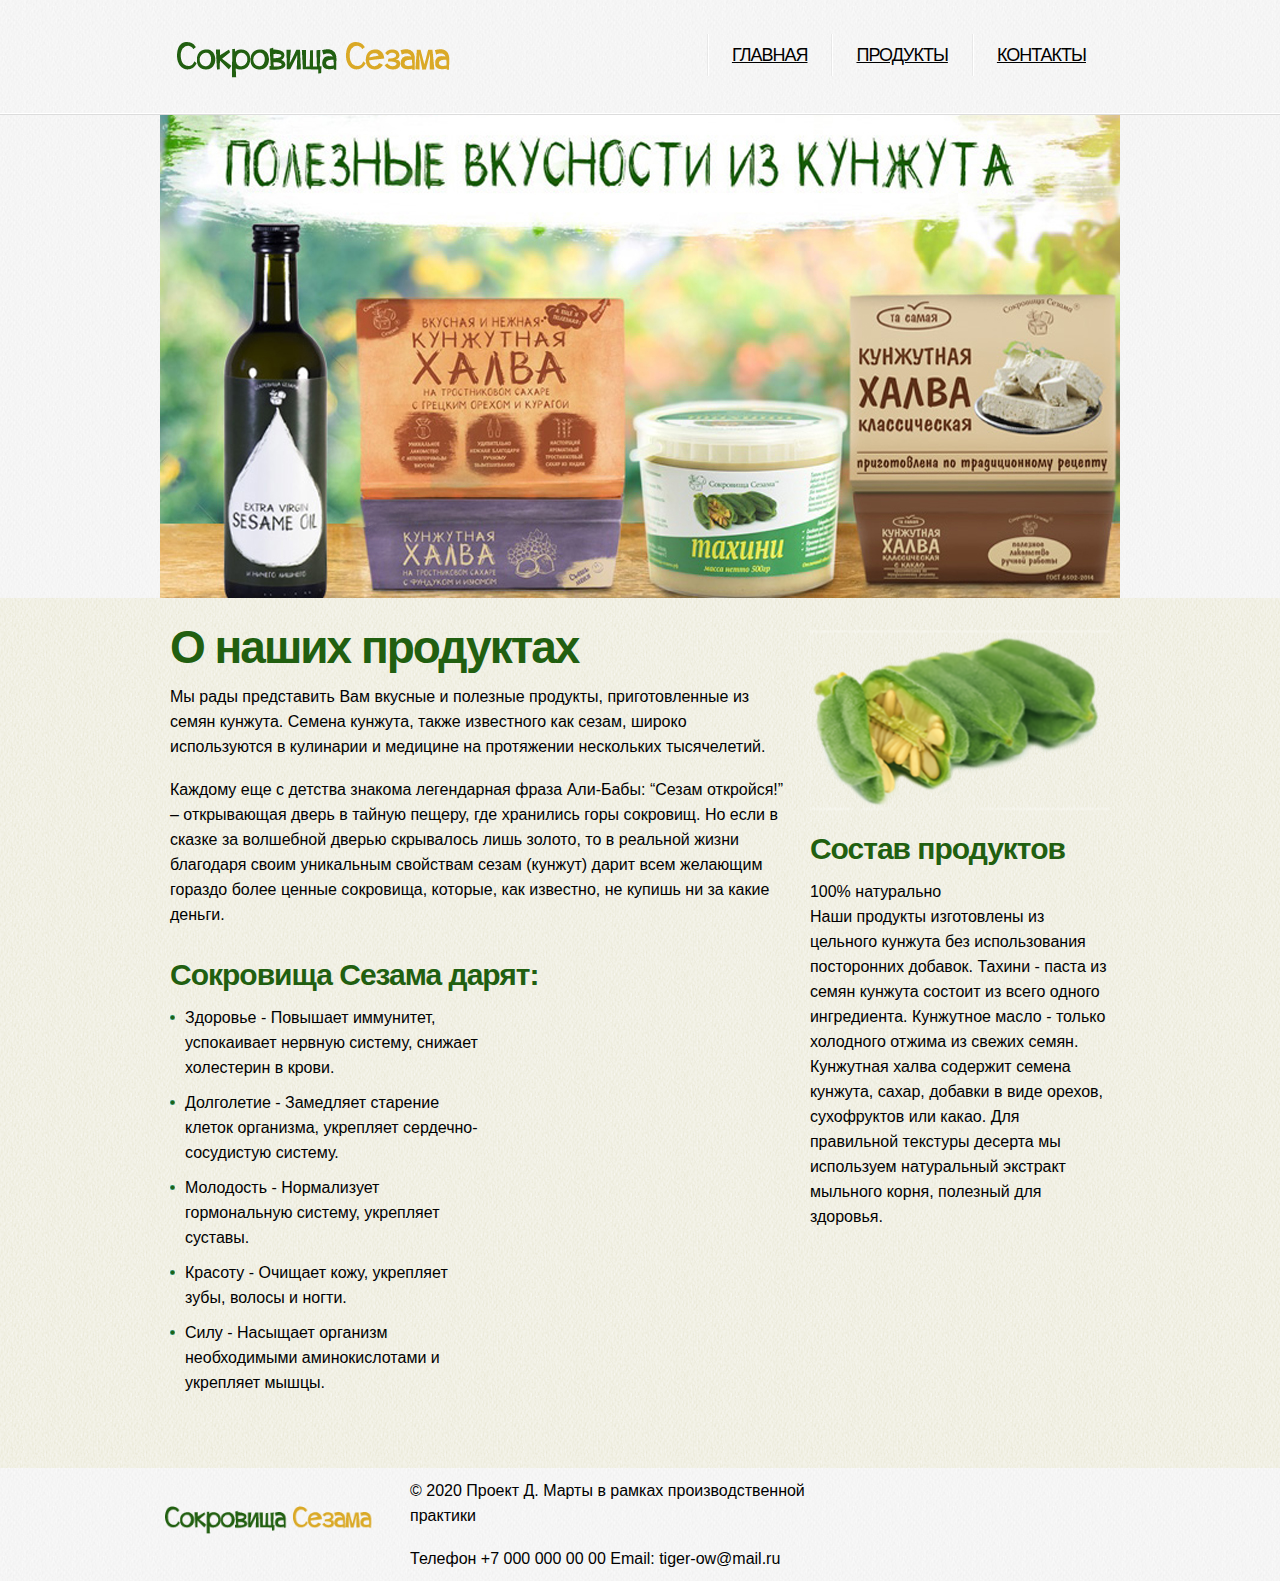
<file: index.html>
<html>
<head>
	<title>Сокровища Сезама</title>
	<meta name="description" content="Кунжутные продукты Сокровища Сезама - кунжутное масло, тахини и халва из кунжута на тростниковом сахаре, натуральные полезные продукты для здоровья." />
	<link rel="stylesheet" href="css/reset.css" type="text/css" media="screen">
	<link rel="stylesheet" href="css/style.css" type="text/css" media="screen">
	<link rel="stylesheet" href="css/zerogrid.css" type="text/css" media="all">
</head>
<body id="page1">
	<header>
		<div class="border-bot">
			<div class="main zerogrid">
				<h1><a href="index.html">Сокровища Сезама</a></h1>
				<nav>
					<ul class="menu">
						<li><a class="active" href="index.html">Главная</a></li>
						<li><a href="index-1.html">Продукты</a></li>
						<li><a href="contact.html">Контакты</a></li>
					</ul>
				</nav>
			</div>
		</div>
		<div class="row-bot">
			<div class="slider zerogrid">
		   		<div class="rslides_container">
					<ul class="rslides" id="slider">
						<li><img src="images/img1.jpg" alt="" /></li>
					</ul>
				</div>
		    </div>
	    </div>
	</header>
	<section id="content">
		<div class="main">
			<div class="zerogrid">
					<article class="col-2-3"><div class="wrap-col">
						<h2>О наших продуктах</h2>
						<p class="p2">Мы рады представить Вам вкусные и полезные продукты, приготовленные из семян кунжута. Семена кунжута, также известного как сезам, широко используются в кулинарии и медицине на протяжении нескольких тысячелетий.</p>
						<p class="p3">Каждому еще с детства знакома легендарная фраза Али-Бабы: “Сезам откройся!” – открывающая дверь в тайную пещеру, где хранились горы сокровищ. Но если в сказке за волшебной дверью скрывалось лишь золото, то в реальной жизни благодаря своим уникальным свойствам сезам (кунжут) дарит всем желающим гораздо более ценные сокровища, которые, как известно, не купишь ни за какие деньги.</p>
						<h3 class="p1">Сокровища Сезама дарят:</h3>
						<div class="row">
							<div class="col-1-2"><div style="padding-right: 0px;">
								<ul class="list-1">
									<li><a>Здоровье - Повышает иммунитет, успокаивает нервную систему, снижает холестерин в крови.</a></li>
									<li><a>Долголетие - Замедляет старение клеток организма, укрепляет сердечно-сосудистую систему.</a></li>
									<li><a>Молодость - Нормализует гормональную систему, укрепляет суставы.</a></li>
									<li><a>Красоту - Очищает кожу, укрепляет зубы, волосы и ногти.</a></li>
									<li><a>Силу - Насыщает организм необходимыми аминокислотами и укрепляет мышцы.</a></li>
								</ul>
							</div></div>
						</div>
					</div></article>
					<article class="col-1-3"><div class="wrap-col">
						<div class="indent-top indent-left">
								<figure class="img-indent-r"><img src="images/page1-img1.png"></a></figure>
							<h3>Состав продуктов</h3>
							<time class="tdate-1" datetime="2012-02-21">100% натурально</time>
							<p class="prev-indent-bot">Наши продукты изготовлены из цельного кунжута без использования посторонних добавок. Тахини - паста из семян кунжута состоит из всего одного ингредиента. Кунжутное масло - только холодного отжима из свежих семян. Кунжутная халва содержит семена кунжута, сахар, добавки в виде орехов, сухофруктов или какао. Для правильной текстуры десерта мы используем натуральный экстракт мыльного корня, полезный для здоровья.</p>
						</div>
					</div></article>
			</div>
		</div>
	</section>
	<footer>
		<div class="main">
			<div class="zerogrid">
					<div class="col-1-4">
							<a href="index.html"><img src="images/footer-logo.png" alt=""></a>
					</div>
					<div class="col-2-4">
						<div class="wrap-col indent-top2">
							<p class="prev-indent-bot">&copy; 2020 Проект Д. Марты в рамках производственной практики</p>
							<a>Телефон +7 000 000 00 00 Email: tiger-ow@mail.ru</a>
						</div>
					</div>
			</div>
		</div>
	</footer>
	<script type="text/javascript"> Cufon.now(); </script>
</body>
</html>
</file>
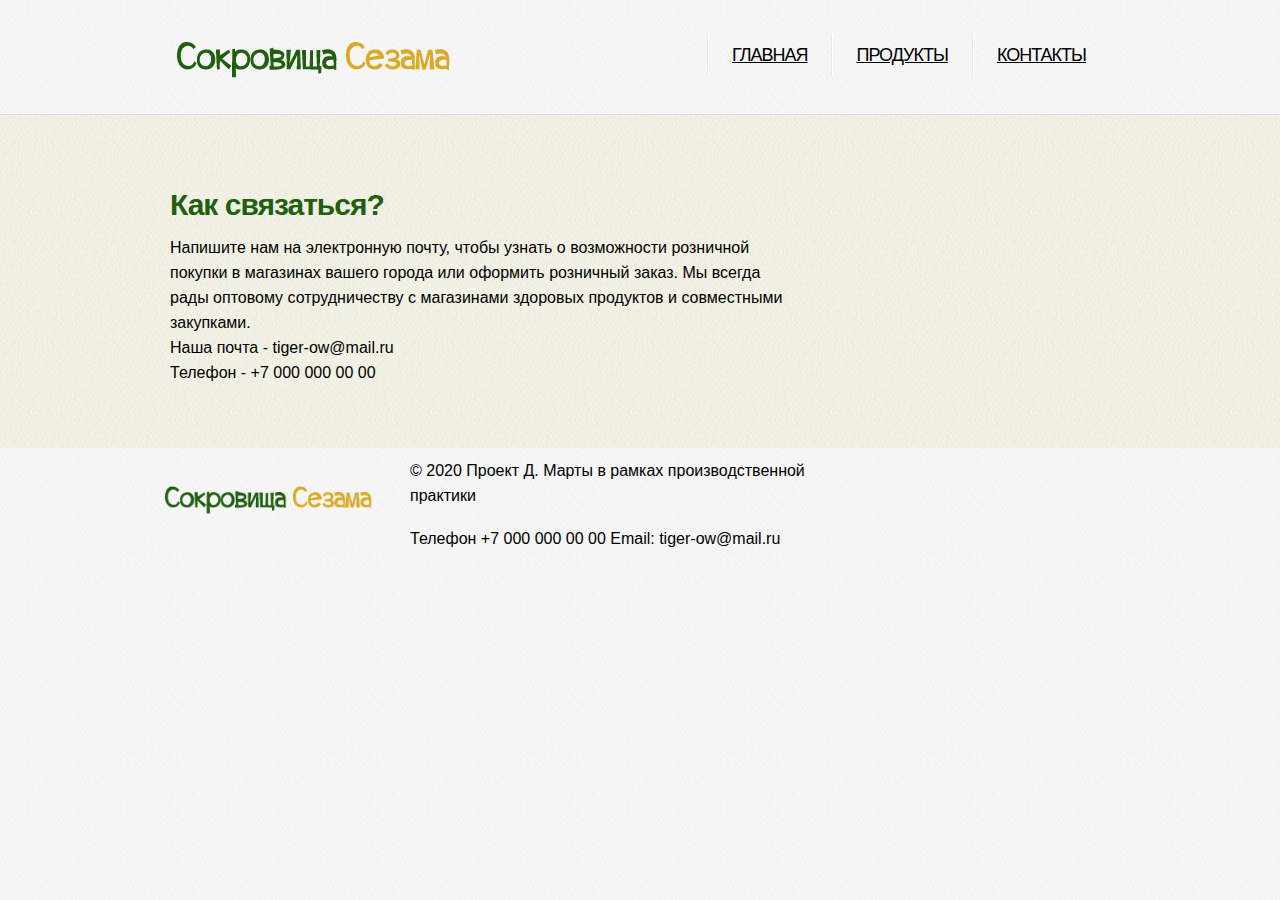
<file: contact.html>
<html>
<head>
	<title>Сокровища Сезама</title>
	<meta name="description" content="Сокровища Сезама - продукты из кунжута. Контакты организации, где купить, как заказать.." />
	<link rel="stylesheet" href="css/reset.css" type="text/css" media="screen">
	<link rel="stylesheet" href="css/style.css" type="text/css" media="screen">
	<link rel="stylesheet" href="css/zerogrid.css" type="text/css" media="all">
</head>
<body id="page5">
	<header>
		<div class="border-bot">
			<div class="main zerogrid">
				<h1><a href="index.html">Сокироща Сезама</a></h1>
				<nav>
					<ul class="menu">
						<li><a href="index.html">Главная</a></li>
						<li><a href="index-1.html">Продукты</a></li>
						<li><a class="active" href="contact.html">Контакты</a></li>
					</ul>
				</nav>
				<div class="clear"></div>
			</div>
		</div>
	</header>
	<section id="content">
		<div class="main">
			<div class="zerogrid">
					<article class="col-2-3"><div class="wrap-col">
						<h3>Как связаться?</h3>
						<ul class="list-4">
									<li>Напишите нам на электронную почту, чтобы узнать о возможности розничной покупки в магазинах вашего города или оформить розничный заказ. Мы всегда рады оптовому сотрудничеству с магазинами здоровых продуктов и совместными закупками.</a></li>
									<li>Наша почта - tiger-ow@mail.ru</li>
									<li>Телефон - +7 000 000 00 00</li>
								</ul>
					</div></article>
			</div>
		</div>
	</section>
<footer>
		<div class="main">
			<div class="zerogrid">
					<div class="col-1-4">
							<a href="index.html"><img src="images/footer-logo.png" alt=""></a>
					</div>
					<div class="col-2-4">
						<div class="wrap-col indent-top2">
							<p class="prev-indent-bot">&copy; 2020 Проект Д. Марты в рамках производственной практики</p>
							<a>Телефон +7 000 000 00 00 Email: tiger-ow@mail.ru</a>
						</div>
					</div>
			</div>
		</div>
	</footer>
</body>
</html>
</file>
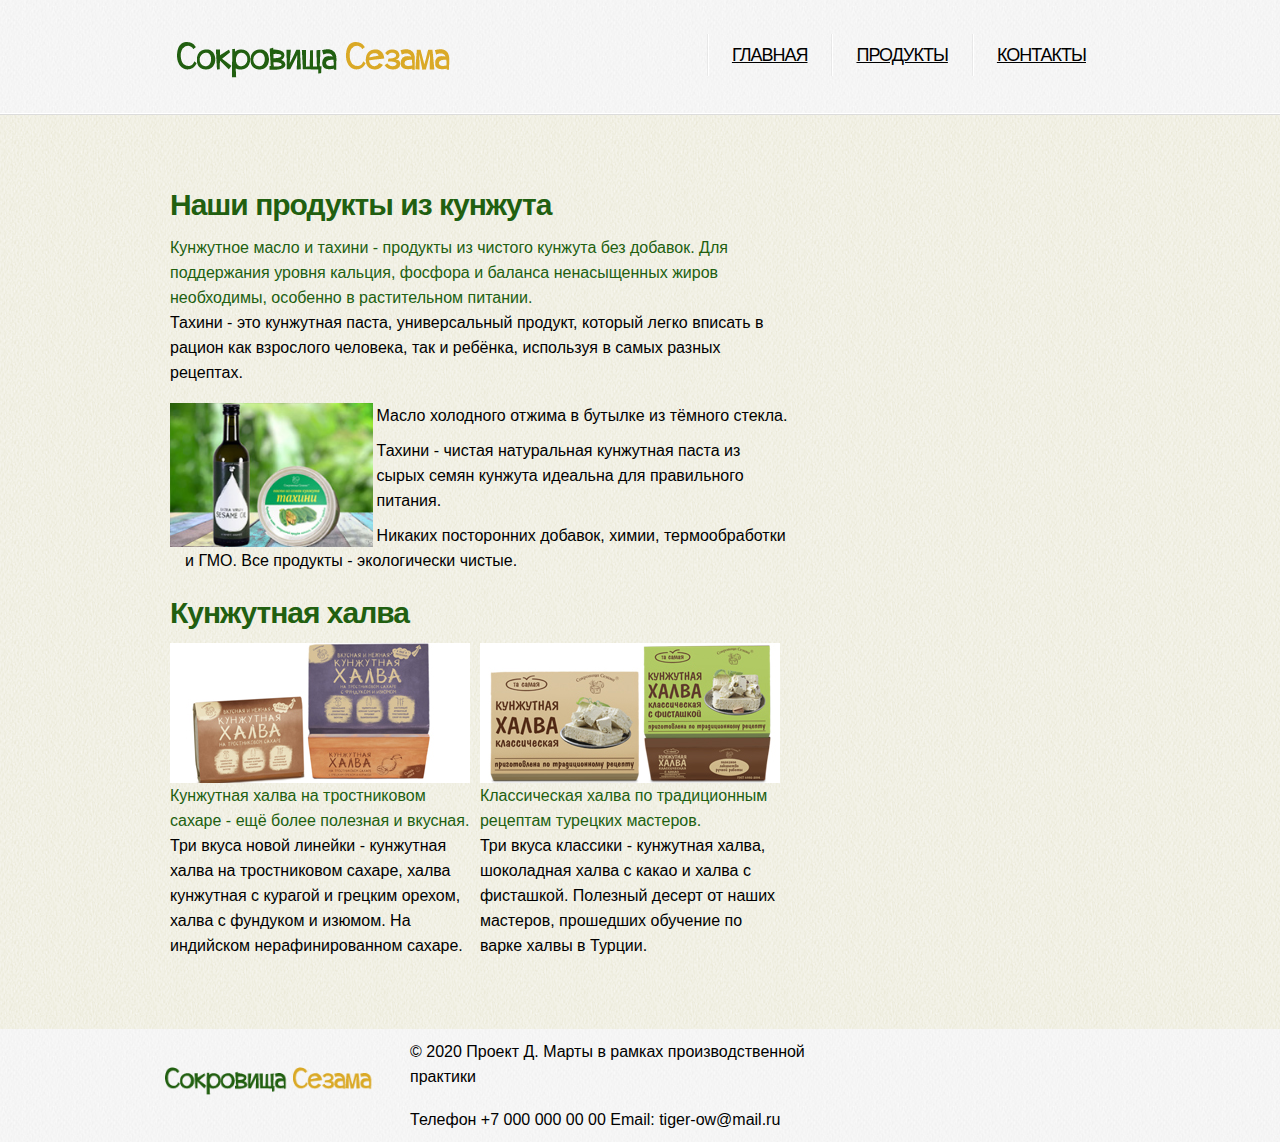
<file: index-1.html>
<html>
<head>
	<title>Сокровища Сезама</title>
	<meta name="description" content="Продукты Сокровища Сезама из кунжута - состав, ассортимент, виды халвы, масла и кунжутной пасты тахини." />
	<link rel="stylesheet" href="css/reset.css" type="text/css" media="screen">
	<link rel="stylesheet" href="css/style.css" type="text/css" media="screen">
	<link rel="stylesheet" href="css/zerogrid.css" type="text/css" media="all">
</head>
<body id="page2">
	<header>
		<div class="border-bot">
			<div class="main zerogrid">
				<h1><a href="index.html">Сокровища Сезама</a></h1>
				<nav>
					<ul class="menu">
						<li><a href="index.html">Главная</a></li>
						<li><a class="active" href="index-1.html">Продукты</a></li>
						<li><a href="contact.html">Контакты</a></li>
					</ul>
				</nav>
			</div>
		</div>
	</header>
	<section id="content">
		<div class="main">
			<div class="zerogrid">
				<div class="row">
					<article class="col-2-3"><div class="wrap-col">
						<h3>Наши продукты из кунжута</h3>
						<h6 class="prev-indent-bot">Кунжутное масло и тахини - продукты из чистого кунжута без добавок. Для поддержания уровня кальция, фосфора и баланса ненасыщенных жиров необходимы, особенно в растительном питании. </h6>
						<p class="indent-bot">Тахини - это кунжутная паста, универсальный продукт, который легко вписать в рацион как взрослого человека, так и ребёнка, используя в самых разных рецептах.</p>
							<div class="col-1-3"><figure class="img-indent"><img src="images/page2-img1.jpg"></figure></div> 
								<ul class="list-1">
									<li>Масло холодного отжима в бутылке из тёмного стекла.</li>
									<li>Тахини - чистая натуральная кунжутная паста из сырых семян кунжута идеальна для правильного питания.</li>
									<li>Никаких посторонних добавок, химии, термообработки и ГМО. Все продукты - экологически чистые.</li>
								</ul>
						<h3 class="prev-indent-bot">Кунжутная халва</h3>
							<div class="col-1-2"><div style="padding-right:10px;">
								<figure class="p2"><img src="images/page2-img2.jpg"></figure>
								<h6 class="prev-indent-bot">Кунжутная халва на тростниковом сахаре - ещё более полезная и вкусная.</h6>
								<p class="p2">Три вкуса новой линейки - кунжутная халва на тростниковом сахаре, халва кунжутная с курагой и грецким орехом, халва с фундуком и изюмом. На индийском нерафинированном сахаре.</p>
							</div></div>
							<div class="col-1-2"><div style="padding-right:10px;">
								<figure class="p2"><img src="images/page2-img3.jpg"></figure>
								<h6 class="prev-indent-bot">Классическая халва по традиционным рецептам турецких мастеров.</h6>
								<p class="p2">Три вкуса классики - кунжутная халва, шоколадная халва с какао и халва с фисташкой. Полезный десерт от наших мастеров, прошедших обучение по варке халвы в Турции.</p>
							</div></div>
					</div></article>
					<article class="col-1-3"><div class="wrap-col">

					</div></article>
				</div>
			</div>
		</div>
	</section>
	<footer>
		<div class="main">
			<div class="zerogrid">
					<div class="col-1-4">
							<a href="index.html"><img src="images/footer-logo.png" alt=""></a>
					</div>
					<div class="col-2-4">
						<div class="wrap-col indent-top2">
							<p class="prev-indent-bot">&copy; 2020 Проект Д. Марты в рамках производственной практики</p>
							<a>Телефон +7 000 000 00 00 Email: tiger-ow@mail.ru</a>
						</div>
					</div>
			</div>
		</div>
	</footer>
</body>
</html>
</file>
<file: css/style.css>
html {width:100%; height:100%;}

body { 	 
	font-family:Myriad pro, Helvetica, sans-serif;
	font-size:16px;
	line-height:25px;
	color:#000;
	height:100%;
	background:url(../images/body-tail.gif) center top repeat #e7e7e7;
}

a {color:#000; outline:none;}
a:hover {text-decoration:none;}

p {margin-bottom:18px;}

h1 a {text-decoration:none;}	

header {
	width:100%;
	position:relative; 
	z-index:2;
}

h1 {
	padding:32px 0 0 11px; 
	float:left;
}
	h1 a {
		display:block; 
		width:285px;
		height:51px;
		text-indent:-999em;
		background:url(../images/logo.png) 0 0 no-repeat;
	}
	
/***** menu *****/
.menu {
	padding:30px 10px 0 0; 
	float:right;
}
.menu li {
	float:left; 
	position:relative;
	background:url(../images/menu-spacer.gif) 0 4px no-repeat;
}
.menu a {
	display:inline-block; 
	font-size:18px; 
	line-height:2em; 
	letter-spacing:-1px;
	padding:7px 24px 9px 25px; 
	color:#000; 
	text-transform:uppercase; 
	background:url(../images/menu-a-tail.gif) 0 -999em repeat-x;
	border-radius:6px;
	-moz-border-radius:6px;
	-webkit-border-radius:6px;
}
#content {
	width:100%; 
	padding:50px 0 53px;
	background:url(../images/content-tail.gif) center top repeat;
	position:relative;
	z-index:1;
}
	#page1 #content {padding:12px 0 53px;}
	
	img{
	max-width:100%;
	height: auto;
   	width: auto\9;
}

h2 {
	font-size:46px; 
	line-height:1.2em; 
	letter-spacing:-2px;
	color:#215f10;
	margin-bottom:9px;
}
h3 {
	font-size:30px; 
	line-height:2em; 
	color:#215f10;
	letter-spacing:-1px;
}
h6 {color:#215f10; font-weight:normal;}

.border-bot {
	width:100%; 
	padding-bottom:32px; 
	background:url(../images/border-bot.gif) left bottom repeat-x;
}

.list-1 li {
	line-height:25px; 
	padding-left:15px; 
	padding-bottom:10px;
	background:url(../images/marker-1.png) 0 10px no-repeat;
}
	.list-1 a {
		display:inline-block;
		color:#000;
	}

.link:hover {text-decoration:underline;} 

.link-1 {
	display:inline-block; 
	font-size:14px; 
	padding-left:9px; 
	color:#215f10;
	background:url(../images/marker-2.gif) 0 10px no-repeat;
}

dl span {float:left; width:80px;}
</file>
<file: css/zerogrid.css>
.zerogrid{ width: 960px; position: relative; margin: 0 auto; padding: 0px;}
.zerogrid:after { content: "\0020"; display: block; height: 0; clear: both; visibility: hidden; }

.zerogrid .row{}
.zerogrid .row:before,.row:after { content: '\0020'; display: block; overflow: hidden; visibility: hidden; width: 0; height: 0; }
.zerogrid .row:after{clear: both; }
.zerogrid .row{zoom: 1;}

.zerogrid .wrap-col{margin:10px;}

.zerogrid .col-1-2, .zerogrid .col-1-3, .zerogrid .col-2-3, .zerogrid .col-1-4, .zerogrid .col-2-4, .zerogrid .col-3-4, .zerogrid .col-1-5, .zerogrid .col-2-5, .zerogrid .col-3-5, .zerogrid .col-4-5, .zerogrid .col-1-6, .zerogrid .col-2-6, .zerogrid .col-3-6, .zerogrid .col-4-6, .zerogrid .col-5-6{float:left; display: inline-block;}

.zerogrid .col-full{width:100%;}

.zerogrid .col-1-2{width:50%;}

.zerogrid .col-1-3{width:33.33%;}
.zerogrid .col-2-3{width:66.66%;}

.zerogrid .col-1-4{width:25%;}
.zerogrid .col-2-4{width:50%;}
.zerogrid .col-3-4{width:75%;}

.zerogrid .col-1-5{width:20%;}
.zerogrid .col-2-5{width:40%;}
.zerogrid .col-3-5{width:60%;}
.zerogrid .col-4-5{width:80%;}

.zerogrid .col-1-6{width:16.66%;}
.zerogrid .col-2-6{width:33.33%;}
.zerogrid .col-3-6{width:50%;}
.zerogrid .col-4-6{width:66.66%;}
.zerogrid .col-5-6{width:83.33%;}

@media only screen and (min-width: 768px) and (max-width: 939px) {
	.zerogrid{width:768px;}
}

@media only screen and (min-width: 620px) and (max-width: 767px) {
	.zerogrid{width:100%;}
}

@media only screen and (max-width: 619px) {
	.zerogrid, .zerogrid .col-1-2, .zerogrid .col-1-3, .zerogrid .col-2-3, .zerogrid .col-1-4, .zerogrid .col-2-4, .zerogrid .col-3-4, .zerogrid .col-1-5, .zerogrid .col-2-5, .zerogrid .col-3-5, .zerogrid .col-4-5, .zerogrid .col-1-6, .zerogrid .col-2-6, .zerogrid .col-3-6, .zerogrid .col-4-6, .zerogrid .col-5-6{width:100%;}
}
</file>
